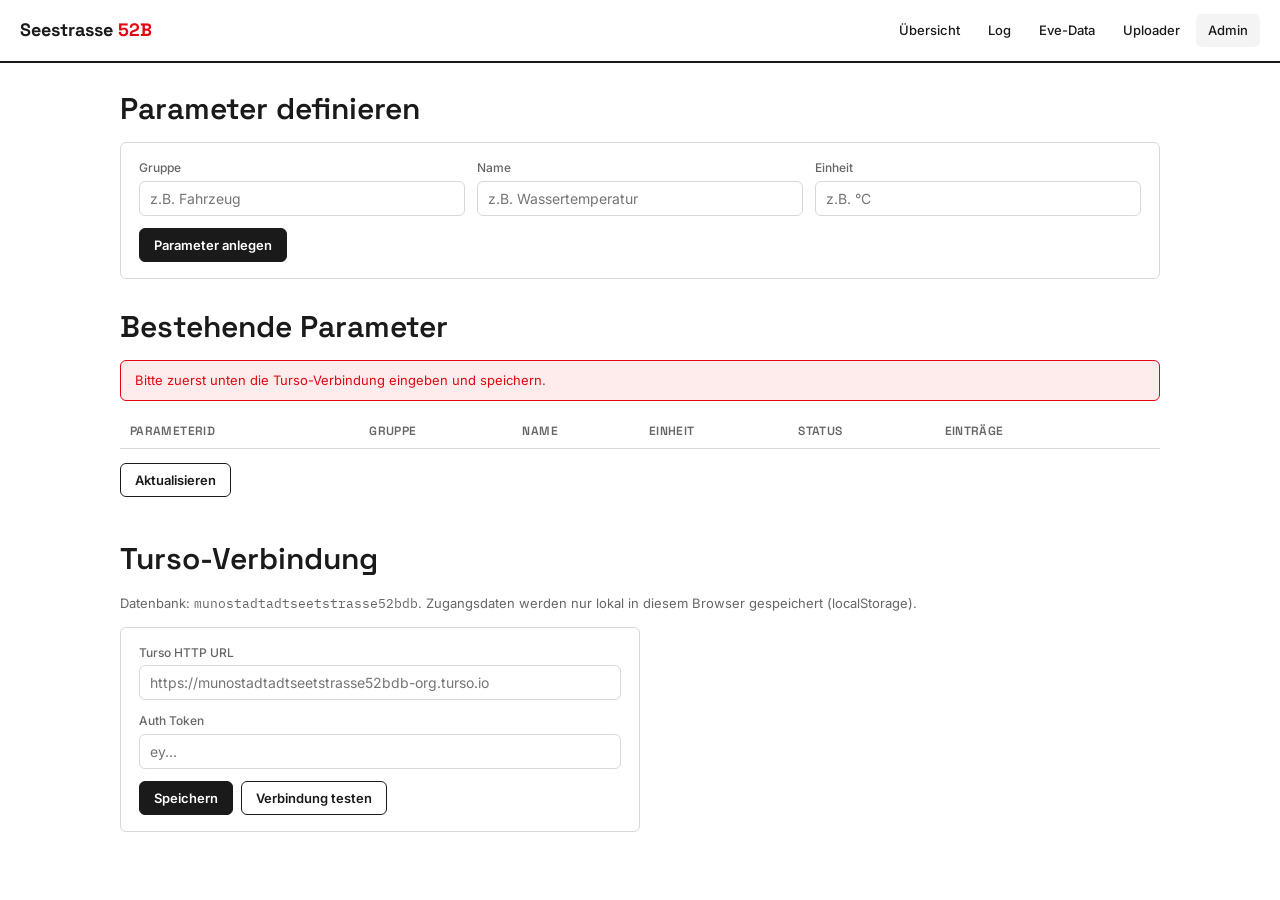
<file: index.html>
<!DOCTYPE html>
<html lang="de">
<head>
<meta charset="UTF-8">
<meta name="viewport" content="width=device-width, initial-scale=1.0">
<title>Seestrasse 52B · Übersicht</title>
<link rel="stylesheet" href="assets/style.css">
</head>
<body>
<header class="topbar">
  <div class="brand">Seestrasse <span>52B</span></div>
  <nav class="tabs">
    <a href="index.html" class="active">Übersicht</a>
    <a href="log.html">Log</a>
    <a href="eve-data.html">Eve-Data</a>
    <a href="uploader.html">Uploader</a>
    <a href="admin.html">Admin</a>
  </nav>
</header>
<main>
  <h1>Parameter-Übersicht</h1>
  <div id="msg" class="msg" style="display:none;"></div>
  <div id="grid"></div>
  <div id="empty" class="empty" style="display:none;">Noch keine aktiven Parameter definiert. <a href="admin.html">Parameter anlegen →</a></div>
  <button id="refreshBtn" class="secondary" style="margin-top:14px;">Aktualisieren</button>
</main>
<script src="assets/turso.js"></script>
<script>
const msg = document.getElementById('msg');
const grid = document.getElementById('grid');

async function load(forceRefresh){
  try{
    const client = getClient();
    if(forceRefresh){
      cacheInvalidate('param:');
      cacheInvalidate('index:');
      cacheInvalidate('eve:');
    }

    // 'Eve Räume' und 'ValueType' sind interne Eve-Dimensionsparameter (Raumname / Messgrösse),
    // keine direkt loggbaren Werte — die werden weiter unten als eigene Eve-Karten pro Raum gerendert.
    const paramsResult = await client.execute(
      "SELECT ParameterID, ParaGroup, Name, Einheit FROM seestrasse_parameter WHERE Active = 1 AND ParaGroup NOT IN ('Eve Räume','ValueType') ORDER BY ParaGroup, Name"
    );
    const params = TursoClient.rowsToObjects(paramsResult);

    const latestRows = await queryCached(client, 'index:latest', `
      SELECT l.ParameterID, l.Value, l.Datum
      FROM seestrasse_log l
      INNER JOIN (
        SELECT ParameterID, MAX(Datum) AS MaxDatum
        FROM seestrasse_log GROUP BY ParameterID
      ) m ON m.ParameterID = l.ParameterID AND m.MaxDatum = l.Datum
    `);
    const latestByParam = {};
    latestRows.forEach(r => { latestByParam[r.ParameterID] = r; });

    const groups = {};
    params.forEach(p => {
      const g = p.ParaGroup || 'Ohne Gruppe';
      if(!groups[g]) groups[g] = [];
      groups[g].push(p);
    });

    let html = Object.keys(groups).sort().map(groupName => {
      const cards = groups[groupName].map(p => {
        const latest = latestByParam[p.ParameterID];
        const valueHtml = latest
          ? `<div class="pvalue">${escapeHtml(latest.Value)} <span class="punit">${escapeHtml(p.Einheit||'')}</span></div>
             <div class="pdate">${fmtDateTime(latest.Datum)}</div>`
          : `<div class="pvalue mono" style="color:var(--grey-600);font-size:15px;">– keine Daten –</div>`;
        return `<a class="param-card" href="parameter.html?id=${p.ParameterID}">
                  <div class="pname">${escapeHtml(p.Name)}</div>
                  ${valueHtml}
                </a>`;
      }).join('');
      return `<h2 style="margin-top:22px;">${escapeHtml(groupName)}</h2><div class="grid">${cards}</div>`;
    }).join('');

    const eveHtml = await buildEveSection(client);
    html += eveHtml;

    grid.innerHTML = html;
    document.getElementById('empty').style.display = (params.length === 0 && !eveHtml) ? 'block' : 'none';
  }catch(e){
    showMsg(msg, 'Fehler beim Laden: ' + e.message, 'err');
  }
}

// Baut pro Eve-Raum eine Karte mit aktuellem Temperatur- und Luftfeuchtigkeitswert
// (statt einzelner generischer "C"/"RelLuft"-Kacheln).
// Bewusst UNCACHED: diese Liste ändert sich bei jedem Eve-Upload und soll auf der
// Übersichtsseite immer den aktuellen Stand zeigen, nicht bis zu 60 Min. alten Cache.
async function buildEveSection(client){
  const latestEveResult = await client.execute(`
    SELECT e.SensorParameterID, e.ValueTypeParameterID, e.Value, e.Datum
    FROM seestrasse_eve_data e
    INNER JOIN (
      SELECT SensorParameterID, ValueTypeParameterID, MAX(Datum) AS MaxDatum
      FROM seestrasse_eve_data GROUP BY SensorParameterID, ValueTypeParameterID
    ) m ON m.SensorParameterID = e.SensorParameterID AND m.ValueTypeParameterID = e.ValueTypeParameterID AND m.MaxDatum = e.Datum
  `);
  const latestEve = TursoClient.rowsToObjects(latestEveResult);
  if(latestEve.length === 0) return '';

  // Raum-Karten werden aus den tatsächlich in seestrasse_eve_data vorkommenden
  // SensorParameterID-Werten gebaut (nicht aus seestrasse_parameter WHERE ParaGroup=...),
  // damit die angezeigte ID immer exakt der SensorParameterID der Messdaten entspricht.
  const sensorIds = [...new Set(latestEve.map(r => Number(r.SensorParameterID)))];
  let sensorNameById = {};
  if(sensorIds.length){
    const sPlaceholders = sensorIds.map(() => '?').join(',');
    const sensorNamesResult = await client.execute(
      `SELECT ParameterID, Name FROM seestrasse_parameter WHERE ParameterID IN (${sPlaceholders})`,
      sensorIds
    );
    TursoClient.rowsToObjects(sensorNamesResult).forEach(p => { sensorNameById[Number(p.ParameterID)] = p.Name; });
  }
  const sensors = sensorIds.map(id => ({ ParameterID: id, Name: sensorNameById[id] || `Parameter ${id}` }))
    .sort((a,b) => a.Name.localeCompare(b.Name));

  // ValueType-Parameter (Temperatur/Luftfeuchtigkeit) werden datengetrieben ermittelt
  // (über die tatsächlich in seestrasse_eve_data vorkommenden IDs), statt eine feste
  // ParaGroup-Bezeichnung wie 'ValueType' anzunehmen — deren genauer Name war zuvor
  // nicht zuverlässig und liess die Werte auf Übersicht/Charts verschwinden.
  const vtIds = [...new Set(latestEve.map(r => Number(r.ValueTypeParameterID)))];
  let vtById = {};
  if(vtIds.length){
    const placeholders = vtIds.map(() => '?').join(',');
    const vtParamsResult = await client.execute(
      `SELECT ParameterID, Name, Einheit FROM seestrasse_parameter WHERE ParameterID IN (${placeholders})`,
      vtIds
    );
    TursoClient.rowsToObjects(vtParamsResult).forEach(vt => { vtById[Number(vt.ParameterID)] = vt; });
  }
  const bySensor = {};
  latestEve.forEach(r => {
    if(!bySensor[r.SensorParameterID]) bySensor[r.SensorParameterID] = {};
    bySensor[r.SensorParameterID][r.ValueTypeParameterID] = r;
  });

  const cards = sensors.map(s => {
    const readings = bySensor[s.ParameterID] || {};
    const parts = vtIds.map(vtId => {
      const r = readings[vtId];
      if(!r) return null;
      const vt = vtById[vtId] || {};
      const rounded = Math.round(Number(r.Value) * 10) / 10;
      return `${rounded.toFixed(1)} ${escapeHtml(vt.Einheit||'')}`.trim();
    }).filter(Boolean);
    if(parts.length === 0) return ''; // Raum ohne jegliche Werte: Kachel weglassen
    const anyReading = Object.values(readings)[0];
    const dateHtml = anyReading ? `<div class="pdate">${fmtDate(anyReading.Datum)}</div>` : '';
    return `<div class="param-card">
              <div class="pname">${escapeHtml(s.Name)}</div>
              <div class="pvalue" style="font-size:17px;">${parts.join(' / ')}</div>
              ${dateHtml}
            </div>`;
  }).filter(Boolean).join('');

  if(!cards) return '';
  return `<h2 style="margin-top:22px;">Eve</h2><div class="grid">${cards}</div>`;
}
document.getElementById('refreshBtn').addEventListener('click', () => load(true));
load();
</script>
</body>
</html>
</file>
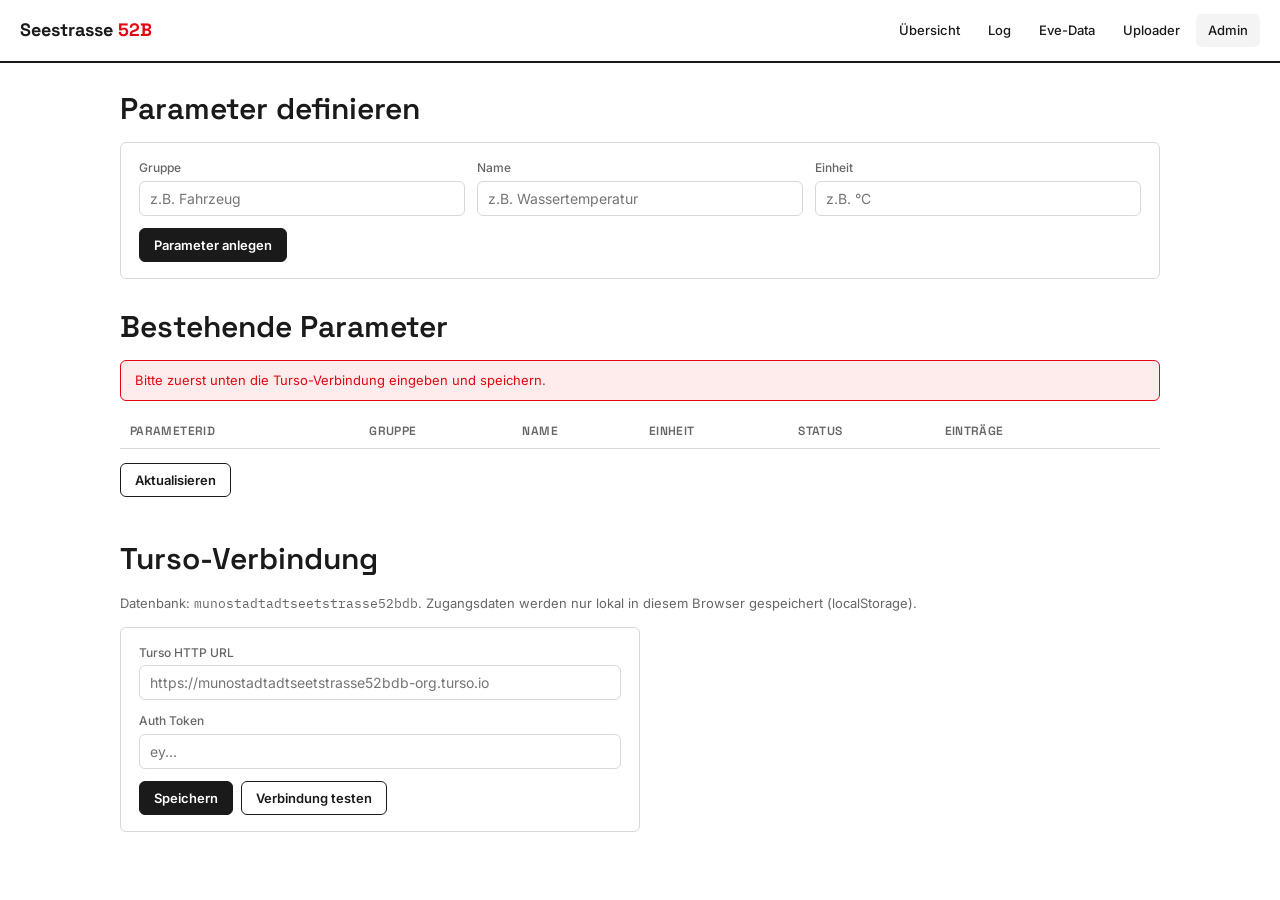
<file: admin.html>
<!DOCTYPE html>
<html lang="de">
<head>
<meta charset="UTF-8">
<meta name="viewport" content="width=device-width, initial-scale=1.0">
<title>Seestrasse 52B · Admin</title>
<link rel="stylesheet" href="assets/style.css">
</head>
<body>
<header class="topbar">
  <div class="brand">Seestrasse <span>52B</span></div>
  <nav class="tabs">
    <a href="index.html">Übersicht</a>
    <a href="log.html">Log</a>
    <a href="eve-data.html">Eve-Data</a>
    <a href="uploader.html">Uploader</a>
    <a href="admin.html" class="active">Admin</a>
  </nav>
</header>
<main>
  <h1>Parameter definieren</h1>
  <div id="addMsg" class="msg" style="display:none;"></div>
  <div class="card" style="margin-bottom:26px;">
    <div class="row">
      <div class="field">
        <label for="n_group">Gruppe</label>
        <input id="n_group" type="text" list="groupOptions" placeholder="z.B. Fahrzeug">
        <datalist id="groupOptions"></datalist>
      </div>
      <div class="field">
        <label for="n_name">Name</label>
        <input id="n_name" type="text" placeholder="z.B. Wassertemperatur">
      </div>
      <div class="field">
        <label for="n_unit">Einheit</label>
        <input id="n_unit" type="text" placeholder="z.B. °C">
      </div>
    </div>
    <button id="addBtn">Parameter anlegen</button>
  </div>

  <h1>Bestehende Parameter</h1>
  <div id="listMsg" class="msg" style="display:none;"></div>
  <table>
    <thead><tr><th>ParameterID</th><th>Gruppe</th><th>Name</th><th>Einheit</th><th>Status</th><th>Einträge</th><th></th></tr></thead>
    <tbody id="rows"></tbody>
  </table>
  <div id="empty" class="empty" style="display:none;">Noch keine Parameter angelegt.</div>
  <button id="refreshBtn" class="secondary" style="margin-top:14px;">Aktualisieren</button>

  <h1 style="margin-top:40px;">Turso-Verbindung</h1>
  <p style="color:var(--grey-600);font-size:13px;">Datenbank: <span class="mono">munostadtadtseetstrasse52bdb</span>. Zugangsdaten werden nur lokal in diesem Browser gespeichert (localStorage).</p>
  <div class="card" style="max-width:520px;">
    <div class="field">
      <label for="url">Turso HTTP URL</label>
      <input id="url" type="text" inputmode="url" autocapitalize="off" autocorrect="off" autocomplete="off" spellcheck="false" placeholder="https://munostadtadtseetstrasse52bdb-org.turso.io">
    </div>
    <div class="field">
      <label for="token">Auth Token</label>
      <input id="token" type="password" autocapitalize="off" autocorrect="off" autocomplete="off" spellcheck="false" placeholder="ey...">
    </div>
    <div id="cfgMsg" class="msg" style="display:none;"></div>
    <div style="display:flex;gap:8px;">
      <button id="saveCfgBtn">Speichern</button>
      <button id="testCfgBtn" class="secondary">Verbindung testen</button>
    </div>
  </div>
</main>

<dialog id="editDialog">
  <div class="card">
    <h2>Parameter bearbeiten</h2>
    <input type="hidden" id="e_id">
    <div class="field"><label>Gruppe</label><input id="e_group" type="text" list="groupOptions"></div>
    <div class="field"><label>Name</label><input id="e_name" type="text"></div>
    <div class="field"><label>Einheit</label><input id="e_unit" type="text"></div>
    <div class="field">
      <label style="display:flex;align-items:center;gap:8px;">
        <input type="checkbox" id="e_active" style="width:auto;"> Aktiv
      </label>
    </div>
    <div id="editMsg" class="msg" style="display:none;"></div>
    <div class="actions">
      <button class="secondary" id="cancelEdit">Abbrechen</button>
      <button id="saveEdit">Speichern</button>
    </div>
  </div>
</dialog>

<script src="assets/turso.js"></script>
<script>
const addMsg = document.getElementById('addMsg');
const listMsg = document.getElementById('listMsg');
let params = [];
let counts = {};

/* ---- Turso-Konfiguration (übernommen aus config.html) ---- */
const cfgMsg = document.getElementById('cfgMsg');
const existingCfg = getCfg();
if(existingCfg){
  document.getElementById('url').value = existingCfg.url || '';
  document.getElementById('token').value = existingCfg.token || '';
}

document.getElementById('saveCfgBtn').addEventListener('click', () => {
  const url = document.getElementById('url').value.trim();
  const token = document.getElementById('token').value.trim();
  if(!url || !token){ showMsg(cfgMsg, 'Bitte URL und Token angeben.', 'err'); return; }
  setCfg(url, token);
  showMsg(cfgMsg, 'Gespeichert.', 'ok');
  load().catch(e => showMsg(listMsg, 'Fehler beim Laden: ' + e.message, 'err'));
});

document.getElementById('testCfgBtn').addEventListener('click', async () => {
  const url = document.getElementById('url').value.trim();
  const token = document.getElementById('token').value.trim();
  if(!url || !token){ showMsg(cfgMsg, 'Bitte URL und Token angeben.', 'err'); return; }
  try{
    const client = new TursoClient(url, token);
    await client.execute('SELECT 1');
    showMsg(cfgMsg, 'Verbindung erfolgreich.', 'ok');
  }catch(e){
    showMsg(cfgMsg, 'Fehler: ' + e.message, 'err');
  }
});

async function load(forceRefresh){
  const client = getClient();
  if(forceRefresh) cacheInvalidate('param:');
  params = await queryCached(client, 'param:all',
    "SELECT ParameterID, ParaGroup, Name, Einheit, Active FROM seestrasse_parameter ORDER BY ParaGroup, Name"
  );
  const cRows = await queryCached(client, 'log:counts_by_param',
    'SELECT ParameterID, COUNT(*) AS cnt FROM seestrasse_log GROUP BY ParameterID'
  );
  counts = {};
  cRows.forEach(r => { counts[r.ParameterID] = r.cnt; });
  updateGroupOptions();
  render();
}

function updateGroupOptions(){
  const groups = [...new Set(params.map(p => p.ParaGroup).filter(Boolean))].sort();
  document.getElementById('groupOptions').innerHTML = groups.map(g => `<option value="${escapeHtml(g)}"></option>`).join('');
}

function invalidateAfterParamChange(){
  cacheInvalidate('param:');
  cacheInvalidate('index:');
  cacheInvalidate('log:');
}

function render(){
  document.getElementById('empty').style.display = params.length ? 'none' : 'block';
  document.getElementById('rows').innerHTML = params.map(p => `
    <tr>
      <td class="num">${p.ParameterID}</td>
      <td>${escapeHtml(p.ParaGroup)}</td>
      <td>${escapeHtml(p.Name)}</td>
      <td>${escapeHtml(p.Einheit)}</td>
      <td><span class="badge ${Number(p.Active)===1 ? 'on':'off'}">${Number(p.Active)===1 ? 'Aktiv':'Inaktiv'}</span></td>
      <td class="num">${counts[p.ParameterID] || 0}</td>
      <td style="white-space:nowrap;">
        <button class="small secondary" onclick="openEdit(${p.ParameterID})">Bearbeiten</button>
        <button class="small danger" onclick="delParam(${p.ParameterID})">Löschen</button>
      </td>
    </tr>
  `).join('');
}

document.getElementById('addBtn').addEventListener('click', async () => {
  const group = document.getElementById('n_group').value.trim();
  const name = document.getElementById('n_name').value.trim();
  const unit = document.getElementById('n_unit').value.trim();
  if(!group){ showMsg(addMsg, 'Gruppe ist erforderlich.', 'err'); return; }
  if(!name){ showMsg(addMsg, 'Name ist erforderlich.', 'err'); return; }
  try{
    const client = getClient();
    await client.execute("INSERT INTO seestrasse_parameter (ParaGroup, Name, Einheit, Active) VALUES (?, ?, ?, 1)", [group, name, unit || null]);
    showMsg(addMsg, 'Parameter angelegt.', 'ok');
    document.getElementById('n_group').value = '';
    document.getElementById('n_name').value = '';
    document.getElementById('n_unit').value = '';
    invalidateAfterParamChange();
    await load();
  }catch(e){
    showMsg(addMsg, 'Fehler: ' + e.message, 'err');
  }
});

const dialog = document.getElementById('editDialog');
window.openEdit = function(id){
  const p = params.find(x => String(x.ParameterID) === String(id));
  if(!p) return;
  document.getElementById('e_id').value = p.ParameterID;
  document.getElementById('e_group').value = p.ParaGroup || '';
  document.getElementById('e_name').value = p.Name;
  document.getElementById('e_unit').value = p.Einheit || '';
  document.getElementById('e_active').checked = Number(p.Active) === 1;
  document.getElementById('editMsg').style.display = 'none';
  dialog.showModal();
};
document.getElementById('cancelEdit').addEventListener('click', () => dialog.close());

document.getElementById('saveEdit').addEventListener('click', async () => {
  const editMsg = document.getElementById('editMsg');
  const id = document.getElementById('e_id').value;
  const group = document.getElementById('e_group').value.trim();
  const name = document.getElementById('e_name').value.trim();
  const unit = document.getElementById('e_unit').value.trim();
  const active = document.getElementById('e_active').checked ? 1 : 0;
  if(!group){ showMsg(editMsg, 'Gruppe ist erforderlich.', 'err'); return; }
  if(!name){ showMsg(editMsg, 'Name ist erforderlich.', 'err'); return; }
  try{
    const client = getClient();
    await client.execute('UPDATE seestrasse_parameter SET ParaGroup=?, Name=?, Einheit=?, Active=? WHERE ParameterID=?', [group, name, unit || null, active, Number(id)]);
    dialog.close();
    invalidateAfterParamChange();
    await load();
  }catch(e){
    showMsg(editMsg, 'Fehler: ' + e.message, 'err');
  }
});

window.delParam = async function(id){
  const cnt = counts[id] || 0;
  if(cnt > 0){
    alert(`Dieser Parameter hat ${cnt} Log-Einträge und kann nicht gelöscht werden. Bitte stattdessen deaktivieren.`);
    return;
  }
  if(!confirm('Diesen Parameter wirklich löschen?')) return;
  try{
    const client = getClient();
    await client.execute('DELETE FROM seestrasse_parameter WHERE ParameterID=?', [Number(id)]);
    invalidateAfterParamChange();
    await load();
  }catch(e){
    showMsg(listMsg, 'Fehler beim Löschen: ' + e.message, 'err');
  }
};

document.getElementById('refreshBtn').addEventListener('click', () => load(true));

// Wichtig: bei fehlender Config NICHT automatisch laden — sonst löst getClient()/requireCfg()
// einen Redirect auf admin.html aus, was hier zum sofortigen Reload führt und die gerade
// eingegebenen URL/Token-Werte wieder löscht, bevor "Speichern" geklickt werden kann.
if(getCfg()){
  load().catch(e => showMsg(listMsg, 'Fehler beim Laden: ' + e.message, 'err'));
}else{
  showMsg(listMsg, 'Bitte zuerst unten die Turso-Verbindung eingeben und speichern.', 'err');
}
</script>
</body>
</html>
</file>
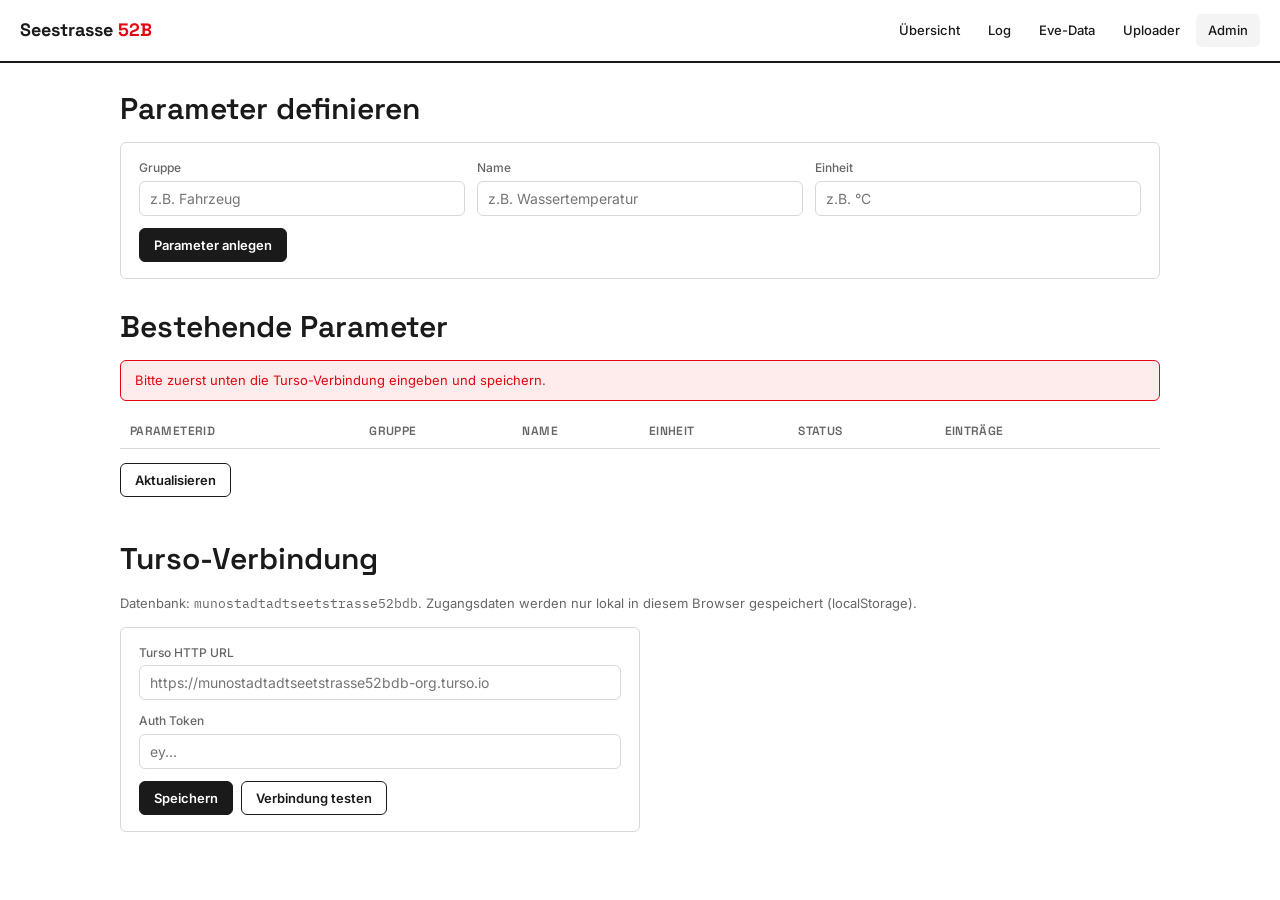
<file: log.html>
<!DOCTYPE html>
<html lang="de">
<head>
<meta charset="UTF-8">
<meta name="viewport" content="width=device-width, initial-scale=1.0">
<title>Seestrasse 52B · Log</title>
<link rel="stylesheet" href="assets/style.css">
</head>
<body>
<header class="topbar">
  <div class="brand">Seestrasse <span>52B</span></div>
  <nav class="tabs">
    <a href="index.html">Übersicht</a>
    <a href="log.html" class="active">Log</a>
    <a href="admin.html">Admin</a>
    <a href="eve-data.html">Eve-Data</a>
    <a href="uploader.html">Uploader</a>
  </nav>
</header>
<main>
  <h1>Neuer Eintrag</h1>
  <div id="addMsg" class="msg" style="display:none;"></div>
  <div class="card" style="margin-bottom:26px;">
    <div class="row">
      <div class="field">
        <label for="f_datum">Datum / Zeit</label>
        <input id="f_datum" type="datetime-local">
      </div>
      <div class="field">
        <label for="f_param">Parameter</label>
        <select id="f_param"></select>
      </div>
      <div class="field">
        <label for="f_value">Wert</label>
        <input id="f_value" type="number" step="any">
      </div>
    </div>
    <div class="row">
      <div class="field">
        <label for="f_comment">Kommentar</label>
        <input id="f_comment" type="text">
      </div>
      <div class="field">
        <label for="f_source">Quelle</label>
        <input id="f_source" type="text">
      </div>
    </div>
    <button id="addBtn">Eintrag speichern</button>
  </div>

  <h1>Log</h1>
  <div class="search-bar">
    <input id="q" type="text" placeholder="Suche (Parameter, Kommentar, Quelle) …" style="flex:1;min-width:200px;">
    <select id="filterParam"><option value="">Alle Parameter</option></select>
    <button id="refreshBtn" class="secondary">Aktualisieren</button>
  </div>
  <div id="listMsg" class="msg" style="display:none;"></div>
  <table>
    <thead>
      <tr><th>Datum</th><th>Parameter</th><th>Wert</th><th>Kommentar</th><th>Quelle</th><th>Erstellt</th><th></th></tr>
    </thead>
    <tbody id="rows"></tbody>
  </table>
  <div id="empty" class="empty" style="display:none;">Keine Einträge gefunden.</div>
</main>

<dialog id="editDialog">
  <div class="card">
    <h2>Eintrag bearbeiten</h2>
    <input type="hidden" id="e_id">
    <div class="field"><label>Datum / Zeit</label><input id="e_datum" type="datetime-local"></div>
    <div class="field"><label>Parameter</label><select id="e_param"></select></div>
    <div class="field"><label>Wert</label><input id="e_value" type="number" step="any"></div>
    <div class="field"><label>Kommentar</label><input id="e_comment" type="text"></div>
    <div class="field"><label>Quelle</label><input id="e_source" type="text"></div>
    <div id="editMsg" class="msg" style="display:none;"></div>
    <div class="actions">
      <button class="secondary" id="cancelEdit">Abbrechen</button>
      <button id="saveEdit">Speichern</button>
    </div>
  </div>
</dialog>

<script src="assets/turso.js"></script>
<script>
const addMsg = document.getElementById('addMsg');
const listMsg = document.getElementById('listMsg');
let allParams = [];
let allRows = [];

async function loadParams(){
  const client = getClient();
  allParams = await queryCached(client, 'param:generic:all',
    "SELECT ParameterID, Name, Einheit, Active FROM seestrasse_parameter WHERE ParaType = 'Generic' ORDER BY Name"
  );
  const activeOptions = allParams.filter(p => Number(p.Active) === 1)
    .map(p => `<option value="${p.ParameterID}">${escapeHtml(p.Name)}${p.Einheit ? ' ('+escapeHtml(p.Einheit)+')' : ''}</option>`).join('');
  document.getElementById('f_param').innerHTML = activeOptions;
  document.getElementById('e_param').innerHTML = allParams
    .map(p => `<option value="${p.ParameterID}">${escapeHtml(p.Name)}${p.Einheit ? ' ('+escapeHtml(p.Einheit)+')' : ''}</option>`).join('');
  document.getElementById('filterParam').innerHTML = '<option value="">Alle Parameter</option>' +
    allParams.map(p => `<option value="${p.ParameterID}">${escapeHtml(p.Name)}</option>`).join('');
}

function paramName(id){
  const p = allParams.find(x => String(x.ParameterID) === String(id));
  return p ? p.Name : '#' + id;
}
function paramUnit(id){
  const p = allParams.find(x => String(x.ParameterID) === String(id));
  return p ? (p.Einheit || '') : '';
}

async function loadRows(forceRefresh){
  const client = getClient();
  if(forceRefresh) cacheInvalidate('log:');
  allRows = await queryCached(client, 'log:recent500',
    'SELECT LogID, Datum, ParameterID, Value, Comment, Source, CreatedAt FROM seestrasse_log ORDER BY Datum DESC LIMIT 500'
  );
  render();
}

function render(){
  const q = document.getElementById('q').value.trim().toLowerCase();
  const fp = document.getElementById('filterParam').value;
  const filtered = allRows.filter(r => {
    if(fp && String(r.ParameterID) !== String(fp)) return false;
    if(!q) return true;
    const hay = [paramName(r.ParameterID), r.Comment, r.Source].join(' ').toLowerCase();
    return hay.includes(q);
  });
  document.getElementById('empty').style.display = filtered.length ? 'none' : 'block';
  document.getElementById('rows').innerHTML = filtered.map(r => `
    <tr>
      <td>${fmtDateTime(r.Datum)}</td>
      <td>${escapeHtml(paramName(r.ParameterID))}</td>
      <td class="num">${r.Value === null ? '' : escapeHtml(r.Value)} <span style="color:var(--grey-600);">${escapeHtml(paramUnit(r.ParameterID))}</span></td>
      <td>${escapeHtml(r.Comment)}</td>
      <td>${escapeHtml(r.Source)}</td>
      <td class="mono" style="font-size:11px;color:var(--grey-600);">${fmtDateTime(r.CreatedAt)}</td>
      <td style="white-space:nowrap;">
        <button class="small secondary" onclick="openEdit(${r.LogID})">Bearbeiten</button>
        <button class="small danger" onclick="deleteRow(${r.LogID})">Löschen</button>
      </td>
    </tr>
  `).join('');
}

document.getElementById('q').addEventListener('input', render);
document.getElementById('filterParam').addEventListener('change', render);
document.getElementById('refreshBtn').addEventListener('click', () => loadRows(true));

document.getElementById('addBtn').addEventListener('click', async () => {
  const btn = document.getElementById('addBtn');
  const datum = localInputToISO(document.getElementById('f_datum').value);
  const paramId = document.getElementById('f_param').value;
  const value = document.getElementById('f_value').value;
  const comment = document.getElementById('f_comment').value;
  const source = document.getElementById('f_source').value;
  if(!datum || !paramId){ showMsg(addMsg, 'Datum und Parameter sind erforderlich.', 'err'); return; }
  btn.disabled = true;
  try{
    const client = getClient();
    const dup = TursoClient.rowsToObjects(await client.execute(
      'SELECT LogID FROM seestrasse_log WHERE Datum = ? AND ParameterID = ?', [datum, Number(paramId)]
    ));
    if(dup.length){
      showMsg(addMsg, 'Für dieses Datum/Parameter existiert bereits ein Eintrag – kein Duplikat angelegt.', 'err');
      return;
    }
    await client.execute(
      'INSERT OR IGNORE INTO seestrasse_log (Datum, ParameterID, Value, Comment, Source, CreatedAt) VALUES (?, ?, ?, ?, ?, ?)',
      [datum, Number(paramId), value === '' ? null : Number(value), comment || null, source || null, nowISO()]
    );
    showMsg(addMsg, 'Eintrag gespeichert.', 'ok');
    document.getElementById('f_value').value = '';
    document.getElementById('f_comment').value = '';
    document.getElementById('f_source').value = '';
    cacheInvalidate('log:');
    cacheInvalidate('index:');
    await loadRows();
  }catch(e){
    showMsg(addMsg, 'Fehler: ' + e.message, 'err');
  }finally{
    btn.disabled = false;
  }
});

const dialog = document.getElementById('editDialog');
window.openEdit = function(id){
  const r = allRows.find(x => String(x.LogID) === String(id));
  if(!r) return;
  document.getElementById('e_id').value = r.LogID;
  document.getElementById('e_datum').value = isoToLocalInput(r.Datum);
  document.getElementById('e_param').value = r.ParameterID;
  document.getElementById('e_value').value = r.Value === null ? '' : r.Value;
  document.getElementById('e_comment').value = r.Comment || '';
  document.getElementById('e_source').value = r.Source || '';
  document.getElementById('editMsg').style.display = 'none';
  dialog.showModal();
};
document.getElementById('cancelEdit').addEventListener('click', () => dialog.close());

document.getElementById('saveEdit').addEventListener('click', async () => {
  const editMsg = document.getElementById('editMsg');
  const saveBtn = document.getElementById('saveEdit');
  const id = document.getElementById('e_id').value;
  const datum = localInputToISO(document.getElementById('e_datum').value);
  const paramId = document.getElementById('e_param').value;
  const value = document.getElementById('e_value').value;
  const comment = document.getElementById('e_comment').value;
  const source = document.getElementById('e_source').value;
  saveBtn.disabled = true;
  try{
    const client = getClient();
    const dup = TursoClient.rowsToObjects(await client.execute(
      'SELECT LogID FROM seestrasse_log WHERE Datum = ? AND ParameterID = ? AND LogID != ?',
      [datum, Number(paramId), Number(id)]
    ));
    if(dup.length){
      showMsg(editMsg, 'Für dieses Datum/Parameter existiert bereits ein anderer Eintrag – kein Duplikat gespeichert.', 'err');
      return;
    }
    await client.execute(
      'UPDATE OR IGNORE seestrasse_log SET Datum=?, ParameterID=?, Value=?, Comment=?, Source=? WHERE LogID=?',
      [datum, Number(paramId), value === '' ? null : Number(value), comment || null, source || null, Number(id)]
    );
    dialog.close();
    cacheInvalidate('log:');
    cacheInvalidate('index:');
    await loadRows();
  }catch(e){
    showMsg(editMsg, 'Fehler: ' + e.message, 'err');
  }finally{
    saveBtn.disabled = false;
  }
});

window.deleteRow = async function(id){
  if(!confirm('Diesen Eintrag wirklich löschen?')) return;
  try{
    const client = getClient();
    await client.execute('DELETE FROM seestrasse_log WHERE LogID=?', [Number(id)]);
    cacheInvalidate('log:');
    cacheInvalidate('index:');
    await loadRows();
  }catch(e){
    showMsg(listMsg, 'Fehler beim Löschen: ' + e.message, 'err');
  }
};

(async () => {
  try{
    await loadParams();
    await loadRows();
  }catch(e){
    showMsg(listMsg, 'Fehler beim Laden: ' + e.message, 'err');
  }
})();
</script>
</body>
</html>
</file>
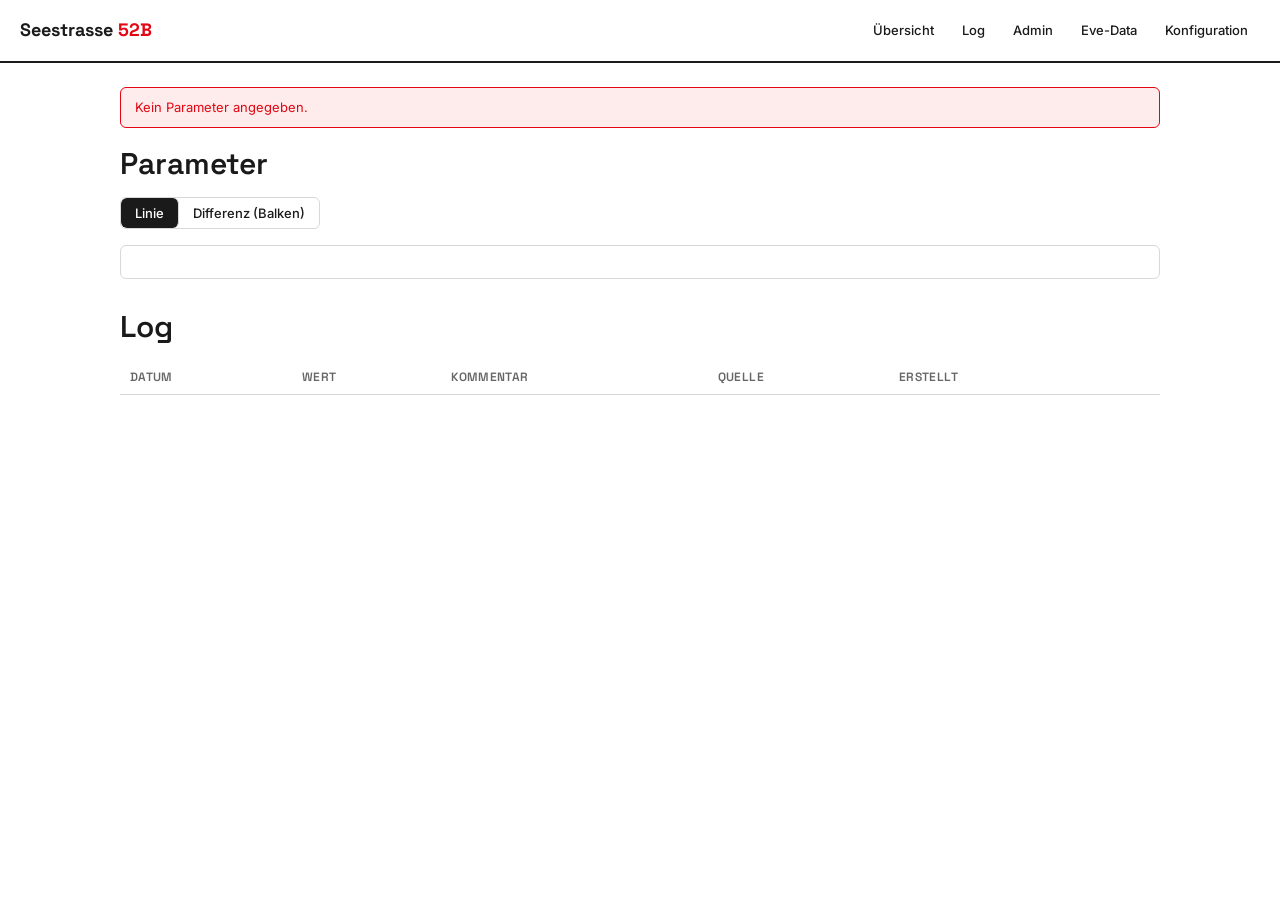
<file: parameter.html>
<!DOCTYPE html>
<html lang="de">
<head>
<meta charset="UTF-8">
<meta name="viewport" content="width=device-width, initial-scale=1.0">
<title>Seestrasse 52B · Parameter</title>
<link rel="stylesheet" href="assets/style.css">
</head>
<body>
<header class="topbar">
  <div class="brand">Seestrasse <span>52B</span></div>
  <nav class="tabs">
    <a href="index.html">Übersicht</a>
    <a href="log.html">Log</a>
    <a href="admin.html">Admin</a>
    <a href="eve-data.html">Eve-Data</a>
    <a href="config.html">Konfiguration</a>
  </nav>
</header>
<main>
  <div id="msg" class="msg" style="display:none;"></div>
  <h1 id="title">Parameter</h1>
  <div class="seg-group" id="chartModeGroup">
    <button class="seg-btn active" data-mode="line">Linie</button>
    <button class="seg-btn" data-mode="bar">Differenz (Balken)</button>
  </div>
  <div style="position:relative;">
    <div id="chartWrap" class="card"></div>
  </div>

  <h1 style="margin-top:26px;">Log</h1>
  <table>
    <thead><tr><th>Datum</th><th>Wert</th><th>Kommentar</th><th>Quelle</th><th>Erstellt</th><th></th></tr></thead>
    <tbody id="rows"></tbody>
  </table>
  <div id="empty" class="empty" style="display:none;">Keine Einträge für diesen Parameter.</div>
</main>

<dialog id="editDialog">
  <div class="card">
    <h2>Eintrag bearbeiten</h2>
    <input type="hidden" id="e_id">
    <div class="field"><label>Datum / Zeit</label><input id="e_datum" type="datetime-local"></div>
    <div class="field"><label>Wert</label><input id="e_value" type="number" step="any"></div>
    <div class="field"><label>Kommentar</label><input id="e_comment" type="text"></div>
    <div class="field"><label>Quelle</label><input id="e_source" type="text"></div>
    <div id="editMsg" class="msg" style="display:none;"></div>
    <div class="actions">
      <button class="secondary" id="cancelEdit">Abbrechen</button>
      <button id="saveEdit">Speichern</button>
    </div>
  </div>
</dialog>

<script src="assets/turso.js"></script>
<script>
const msg = document.getElementById('msg');
const params = new URLSearchParams(location.search);
const paramId = params.get('id');
let param = null;
let rows = [];

function drawChart(data){
  const wrap = document.getElementById('chartWrap');
  if(data.length === 0){
    wrap.innerHTML = '<div class="empty">Keine Daten zum Zeichnen vorhanden.</div>';
    return;
  }
  const w = wrap.clientWidth || 800, h = 280;
  const padL = 50, padR = 16, padT = 16, padB = 30;
  const xs = data.map(d => new Date(d.Datum).getTime());
  const ys = data.map(d => Number(d.Value));
  const xMin = Math.min(...xs), xMax = Math.max(...xs);
  const yMin = Math.min(...ys), yMax = Math.max(...ys);
  const yPad = (yMax - yMin) * 0.1 || 1;
  const yLo = yMin - yPad, yHi = yMax + yPad;

  const xScale = x => padL + (xMax === xMin ? 0 : (x - xMin) / (xMax - xMin)) * (w - padL - padR);
  const yScale = y => h - padB - (yHi === yLo ? 0 : (y - yLo) / (yHi - yLo)) * (h - padT - padB);

  const pts = data.map(d => ({ x: xScale(new Date(d.Datum).getTime()), y: yScale(Number(d.Value)), raw: d }));
  const path = pts.map((p,i) => (i===0?'M':'L') + p.x.toFixed(1) + ',' + p.y.toFixed(1)).join(' ');

  const gridLines = 4;
  let gridSvg = '';
  for(let i=0;i<=gridLines;i++){
    const y = padT + i*(h-padT-padB)/gridLines;
    const val = yHi - i*(yHi-yLo)/gridLines;
    gridSvg += `<line x1="${padL}" y1="${y}" x2="${w-padR}" y2="${y}" stroke="var(--grey-300)" stroke-width="1"/>`;
    gridSvg += `<text x="${padL-8}" y="${y+4}" text-anchor="end" font-size="10" font-family="IBM Plex Mono" fill="#666">${val.toFixed(1)}</text>`;
  }

  wrap.innerHTML = `
    <svg class="chart" viewBox="0 0 ${w} ${h}" id="svgChart">
      ${gridSvg}
      <path d="${path}" fill="none" stroke="var(--red)" stroke-width="2"/>
      <rect id="hitRect" x="${padL}" y="${padT}" width="${w-padL-padR}" height="${h-padT-padB}" fill="transparent"/>
      <circle id="hoverDot" r="4" fill="var(--red)" style="display:none;"/>
    </svg>
  `;
  const svg = document.getElementById('svgChart');
  const hitRect = document.getElementById('hitRect');
  const hoverDot = document.getElementById('hoverDot');
  let tooltip = wrap.querySelector('.chart-tooltip');
  if(!tooltip){
    tooltip = document.createElement('div');
    tooltip.className = 'chart-tooltip';
    tooltip.style.display = 'none';
    wrap.style.position = 'relative';
    wrap.appendChild(tooltip);
  }

  function nearest(mx){
    let best = pts[0], bestDist = Infinity;
    for(const p of pts){
      const d = Math.abs(p.x - mx);
      if(d < bestDist){ bestDist = d; best = p; }
    }
    return best;
  }

  hitRect.addEventListener('mousemove', (ev) => {
    const rect = svg.getBoundingClientRect();
    const mx = (ev.clientX - rect.left) * (w / rect.width);
    const p = nearest(mx);
    hoverDot.style.display = 'block';
    hoverDot.setAttribute('cx', p.x); hoverDot.setAttribute('cy', p.y);
    tooltip.style.display = 'block';
    tooltip.style.left = ((p.x/w)*rect.width) + 'px';
    tooltip.style.top = ((p.y/h)*rect.height) + 'px';
    tooltip.textContent = `${fmtDateTime(p.raw.Datum)} · ${p.raw.Value}${param.Einheit ? ' '+param.Einheit : ''}`;
  });
  hitRect.addEventListener('mouseleave', () => {
    hoverDot.style.display = 'none';
    tooltip.style.display = 'none';
  });
  // Touch support
  hitRect.addEventListener('touchmove', (ev) => {
    const t = ev.touches[0];
    const rect = svg.getBoundingClientRect();
    const mx = (t.clientX - rect.left) * (w / rect.width);
    const p = nearest(mx);
    hoverDot.style.display = 'block';
    hoverDot.setAttribute('cx', p.x); hoverDot.setAttribute('cy', p.y);
    tooltip.style.display = 'block';
    tooltip.style.left = ((p.x/w)*rect.width) + 'px';
    tooltip.style.top = ((p.y/h)*rect.height) + 'px';
    tooltip.textContent = `${fmtDateTime(p.raw.Datum)} · ${p.raw.Value}${param.Einheit ? ' '+param.Einheit : ''}`;
    ev.preventDefault();
  }, { passive:false });
}

function renderRows(){
  document.getElementById('empty').style.display = rows.length ? 'none' : 'block';
  document.getElementById('rows').innerHTML = rows.map(r => `
    <tr>
      <td>${fmtDateTime(r.Datum)}</td>
      <td class="num">${r.Value === null ? '' : escapeHtml(r.Value)} <span style="color:var(--grey-600);">${escapeHtml(param.Einheit||'')}</span></td>
      <td>${escapeHtml(r.Comment)}</td>
      <td>${escapeHtml(r.Source)}</td>
      <td class="mono" style="font-size:11px;color:var(--grey-600);">${fmtDateTime(r.CreatedAt)}</td>
      <td style="white-space:nowrap;">
        <button class="small secondary" onclick="openEdit(${r.LogID})">Bearbeiten</button>
        <button class="small danger" onclick="deleteRow(${r.LogID})">Löschen</button>
      </td>
    </tr>
  `).join('');
}

// Berechnet die Differenz zwischen aufeinanderfolgenden Werten (für kumulierte
// Messwerte wie Zählerstände) – erster Punkt hat keine Vorperiode und entfällt.
function toDiffSeries(dataAsc){
  const diffs = [];
  for(let i = 1; i < dataAsc.length; i++){
    diffs.push({ Datum: dataAsc[i].Datum, Value: Math.round((dataAsc[i].Value - dataAsc[i-1].Value) * 100) / 100 });
  }
  return diffs;
}

function drawBarChart(data){
  const wrap = document.getElementById('chartWrap');
  if(data.length === 0){
    wrap.innerHTML = '<div class="empty">Zu wenig Datenpunkte für eine Differenzdarstellung (mind. 2 Werte nötig).</div>';
    return;
  }
  const w = wrap.clientWidth || 800, h = 280;
  const padL = 50, padR = 16, padT = 16, padB = 30;
  const yMin = Math.min(0, ...data.map(d => d.Value));
  const yMax = Math.max(0, ...data.map(d => d.Value));
  const yPad = (yMax - yMin) * 0.1 || 1;
  const yLo = yMin - yPad, yHi = yMax + yPad;

  const yScale = y => h - padB - (yHi === yLo ? 0 : (y - yLo) / (yHi - yLo)) * (h - padT - padB);
  const zeroY = yScale(0);
  const innerW = w - padL - padR;
  const n = data.length;
  const gap = innerW / n * 0.25;
  const barW = innerW / n - gap;

  const gridLines = 4;
  let gridSvg = '';
  for(let i=0;i<=gridLines;i++){
    const y = padT + i*(h-padT-padB)/gridLines;
    const val = yHi - i*(yHi-yLo)/gridLines;
    gridSvg += `<line x1="${padL}" y1="${y}" x2="${w-padR}" y2="${y}" stroke="var(--grey-300)" stroke-width="1"/>`;
    gridSvg += `<text x="${padL-8}" y="${y+4}" text-anchor="end" font-size="10" font-family="IBM Plex Mono" fill="#666">${val.toFixed(1)}</text>`;
  }

  let barsSvg = '';
  const bars = [];
  data.forEach((d, i) => {
    const x = padL + i * (innerW / n) + gap / 2;
    const y = yScale(Math.max(0, d.Value));
    const barH = Math.abs(yScale(d.Value) - zeroY);
    bars.push({ x, y: Math.min(y, zeroY), w: barW, h: Math.max(barH, 1), raw: d });
    barsSvg += `<rect x="${x.toFixed(1)}" y="${Math.min(y, zeroY).toFixed(1)}" width="${barW.toFixed(1)}" height="${Math.max(barH,1).toFixed(1)}" fill="var(--red)" rx="2"/>`;
  });

  const labelStep = Math.max(1, Math.ceil(n / 10));
  let xLabelsSvg = '';
  data.forEach((d, i) => {
    if(i % labelStep !== 0) return;
    const x = padL + i * (innerW / n) + (innerW / n) / 2;
    const dt = new Date(d.Datum);
    const label = `${String(dt.getMonth()+1).padStart(2,'0')}/${String(dt.getFullYear()).slice(-2)}`;
    xLabelsSvg += `<text x="${x}" y="${h-padB+16}" text-anchor="middle" font-size="10" font-family="IBM Plex Mono" fill="#666">${label}</text>`;
  });

  wrap.innerHTML = `
    <svg class="chart" viewBox="0 0 ${w} ${h}" id="svgChart">
      ${gridSvg}
      <line x1="${padL}" y1="${zeroY}" x2="${w-padR}" y2="${zeroY}" stroke="var(--ink)" stroke-width="1"/>
      ${barsSvg}
      ${xLabelsSvg}
    </svg>
  `;
  const svg = document.getElementById('svgChart');
  const tooltip = document.createElement('div');
  tooltip.className = 'chart-tooltip';
  tooltip.style.display = 'none';
  wrap.style.position = 'relative';
  wrap.appendChild(tooltip);

  function nearestBar(mx){
    let best = bars[0], bestDist = Infinity;
    for(const b of bars){
      const cx = b.x + b.w/2;
      const d = Math.abs(cx - mx);
      if(d < bestDist){ bestDist = d; best = b; }
    }
    return best;
  }
  function handleMove(clientX, clientY, rect){
    const mx = (clientX - rect.left) * (w / rect.width);
    const b = nearestBar(mx);
    tooltip.style.display = 'block';
    tooltip.style.left = ((b.x + b.w/2)/w * rect.width) + 'px';
    tooltip.style.top = (b.y/h * rect.height) + 'px';
    tooltip.textContent = `${fmtDate(b.raw.Datum)} · ${b.raw.Value > 0 ? '+' : ''}${b.raw.Value}${param.Einheit ? ' '+param.Einheit : ''}`;
  }
  svg.addEventListener('mousemove', (ev) => handleMove(ev.clientX, ev.clientY, svg.getBoundingClientRect()));
  svg.addEventListener('mouseleave', () => { tooltip.style.display = 'none'; });
  svg.addEventListener('touchmove', (ev) => {
    const t = ev.touches[0];
    handleMove(t.clientX, t.clientY, svg.getBoundingClientRect());
    ev.preventDefault();
  }, { passive:false });
}

let chartMode = 'line';

function renderChart(){
  const dataAsc = rows.filter(r => r.Value !== null).slice().reverse(); // rows ist neueste-zuerst
  if(chartMode === 'bar'){
    drawBarChart(toDiffSeries(dataAsc));
  }else{
    drawChart(dataAsc);
  }
}

document.getElementById('chartModeGroup').addEventListener('click', (ev) => {
  const btn = ev.target.closest('.seg-btn');
  if(!btn) return;
  document.querySelectorAll('#chartModeGroup .seg-btn').forEach(b => b.classList.remove('active'));
  btn.classList.add('active');
  chartMode = btn.dataset.mode;
  renderChart();
});

async function load(forceRefresh){
  if(!paramId){ showMsg(msg, 'Kein Parameter angegeben.', 'err'); return; }
  const client = getClient();
  if(forceRefresh) cacheInvalidate('log:by_param:' + paramId);

  const pObjs = await queryCached(client, 'param:by_id:' + paramId,
    'SELECT ParameterID, Name, Einheit FROM seestrasse_parameter WHERE ParameterID = ?', [Number(paramId)]
  );
  if(pObjs.length === 0){ showMsg(msg, 'Parameter nicht gefunden.', 'err'); return; }
  param = pObjs[0];
  document.title = 'Seestrasse 52B · ' + param.Name;
  document.getElementById('title').textContent = param.Name + (param.Einheit ? ' (' + param.Einheit + ')' : '');

  rows = await queryCached(client, 'log:by_param:' + paramId,
    'SELECT LogID, Datum, Value, Comment, Source, CreatedAt FROM seestrasse_log WHERE ParameterID = ? ORDER BY Datum ASC', [Number(paramId)]
  );
  rows = rows.slice().reverse(); // neueste zuerst in Tabelle
  renderRows();
  renderChart();
}

const dialog = document.getElementById('editDialog');
window.openEdit = function(id){
  const r = rows.find(x => String(x.LogID) === String(id));
  if(!r) return;
  document.getElementById('e_id').value = r.LogID;
  document.getElementById('e_datum').value = isoToLocalInput(r.Datum);
  document.getElementById('e_value').value = r.Value === null ? '' : r.Value;
  document.getElementById('e_comment').value = r.Comment || '';
  document.getElementById('e_source').value = r.Source || '';
  document.getElementById('editMsg').style.display = 'none';
  dialog.showModal();
};
document.getElementById('cancelEdit').addEventListener('click', () => dialog.close());

document.getElementById('saveEdit').addEventListener('click', async () => {
  const editMsg = document.getElementById('editMsg');
  const saveBtn = document.getElementById('saveEdit');
  const id = document.getElementById('e_id').value;
  const datum = localInputToISO(document.getElementById('e_datum').value);
  const value = document.getElementById('e_value').value;
  const comment = document.getElementById('e_comment').value;
  const source = document.getElementById('e_source').value;
  saveBtn.disabled = true;
  try{
    const client = getClient();
    const dup = TursoClient.rowsToObjects(await client.execute(
      'SELECT LogID FROM seestrasse_log WHERE Datum = ? AND ParameterID = ? AND LogID != ?',
      [datum, Number(paramId), Number(id)]
    ));
    if(dup.length){
      showMsg(editMsg, 'Für dieses Datum existiert bereits ein anderer Eintrag – kein Duplikat gespeichert.', 'err');
      return;
    }
    await client.execute(
      'UPDATE OR IGNORE seestrasse_log SET Datum=?, Value=?, Comment=?, Source=? WHERE LogID=?',
      [datum, value === '' ? null : Number(value), comment || null, source || null, Number(id)]
    );
    dialog.close();
    cacheInvalidate('log:');
    cacheInvalidate('index:');
    await load(true);
  }catch(e){
    showMsg(editMsg, 'Fehler: ' + e.message, 'err');
  }finally{
    saveBtn.disabled = false;
  }
});

window.deleteRow = async function(id){
  if(!confirm('Diesen Eintrag wirklich löschen?')) return;
  try{
    const client = getClient();
    await client.execute('DELETE FROM seestrasse_log WHERE LogID=?', [Number(id)]);
    cacheInvalidate('log:');
    cacheInvalidate('index:');
    await load(true);
  }catch(e){
    showMsg(msg, 'Fehler beim Löschen: ' + e.message, 'err');
  }
};

load().catch(e => showMsg(msg, 'Fehler beim Laden: ' + e.message, 'err'));
window.addEventListener('resize', () => { if(param) renderChart(); });
</script>
</body>
</html>
</file>
<file: assets/style.css>
@import url('https://fonts.googleapis.com/css2?family=Space+Grotesk:wght@500;600;700&family=Inter:wght@400;500;600&family=IBM+Plex+Mono:wght@400;500&display=swap');

:root{
  --red:#E30613;
  --ink:#1a1a1a;
  --grey-900:#2b2b2b;
  --grey-600:#666;
  --grey-300:#d8d8d8;
  --grey-100:#f4f4f4;
  --bg:#ffffff;
  --radius:6px;
}
*{box-sizing:border-box;}
body{
  margin:0;
  background:var(--bg);
  color:var(--ink);
  font-family:'Inter',sans-serif;
  font-size:15px;
  line-height:1.45;
}
h1,h2,h3{
  font-family:'Space Grotesk',sans-serif;
  font-weight:600;
  margin:0 0 .4em 0;
}
.mono{font-family:'IBM Plex Mono',monospace;}

header.topbar{
  display:flex;align-items:center;justify-content:space-between;
  padding:14px 20px;border-bottom:2px solid var(--ink);
}
header.topbar .brand{font-family:'Space Grotesk',sans-serif;font-weight:700;font-size:18px;}
header.topbar .brand span{color:var(--red);}
nav.tabs{display:flex;gap:4px;}
nav.tabs a{
  text-decoration:none;color:var(--ink);font-size:13px;font-weight:500;
  padding:7px 12px;border-radius:var(--radius);
}
nav.tabs a.active,nav.tabs a:hover{background:var(--grey-100);}

main{max-width:1080px;margin:0 auto;padding:24px 20px 60px;}

.card{
  border:1px solid var(--grey-300);border-radius:var(--radius);
  padding:16px 18px;background:var(--bg);
}
.grid{display:grid;gap:14px;grid-template-columns:repeat(auto-fill,minmax(220px,1fr));}
.param-card{
  border:1px solid var(--grey-300);border-radius:var(--radius);padding:14px 16px;
  text-decoration:none;color:var(--ink);display:block;transition:border-color .15s;
}
.param-card:hover{border-color:var(--red);}
.param-card .pname{font-family:'Space Grotesk',sans-serif;font-weight:600;font-size:15px;}
.param-card .pvalue{font-family:'IBM Plex Mono',monospace;font-size:22px;margin-top:6px;}
.param-card .punit{font-size:12px;color:var(--grey-600);}
.param-card .pdate{font-size:11px;color:var(--grey-600);margin-top:4px;}

table{width:100%;border-collapse:collapse;font-size:13.5px;}
th,td{text-align:left;padding:8px 10px;border-bottom:1px solid var(--grey-300);}
th{font-family:'Space Grotesk',sans-serif;font-weight:600;font-size:12px;text-transform:uppercase;letter-spacing:.03em;color:var(--grey-600);}
tr:hover td{background:var(--grey-100);}
td.num{font-family:'IBM Plex Mono',monospace;}

label{display:block;font-size:12px;font-weight:500;color:var(--grey-600);margin-bottom:4px;}
input,select,textarea{
  width:100%;padding:8px 10px;border:1px solid var(--grey-300);border-radius:var(--radius);
  font-family:'Inter',sans-serif;font-size:14px;background:var(--bg);color:var(--ink);
}
input:focus,select:focus,textarea:focus{outline:2px solid var(--red);outline-offset:1px;}
.field{margin-bottom:12px;}
.row{display:flex;gap:12px;flex-wrap:wrap;}
.row>.field{flex:1;min-width:150px;}

button, .btn{
  font-family:'Inter',sans-serif;font-weight:600;font-size:13px;
  padding:8px 14px;border-radius:var(--radius);border:1px solid var(--ink);
  background:var(--ink);color:#fff;cursor:pointer;
}
button.secondary{background:#fff;color:var(--ink);}
button.danger{background:#fff;color:var(--red);border-color:var(--red);}
button.small{padding:4px 9px;font-size:12px;}
button:hover{opacity:.85;}

.badge{display:inline-block;padding:2px 8px;border-radius:20px;font-size:11px;font-weight:600;}
.badge.on{background:#e6f4ea;color:#1e7a34;}
.badge.off{background:var(--grey-100);color:var(--grey-600);}

.msg{padding:10px 14px;border-radius:var(--radius);font-size:13px;margin-bottom:14px;}
.msg.err{background:#fdeceb;color:var(--red);border:1px solid var(--red);}
.msg.ok{background:#e6f4ea;color:#1e7a34;border:1px solid #1e7a34;}

.empty{color:var(--grey-600);font-size:13px;padding:20px 0;text-align:center;}

dialog{border:none;border-radius:var(--radius);padding:0;max-width:420px;width:90%;}
dialog::backdrop{background:rgba(0,0,0,.35);}
dialog .card{border:none;padding:20px;}
dialog .actions{display:flex;justify-content:flex-end;gap:8px;margin-top:14px;}

.search-bar{display:flex;gap:10px;margin-bottom:16px;flex-wrap:wrap;}
.search-bar input, .search-bar select{width:auto;min-width:140px;}

svg.chart{width:100%;height:280px;display:block;}
.chart-tooltip{
  position:absolute;pointer-events:none;background:var(--ink);color:#fff;
  font-family:'IBM Plex Mono',monospace;font-size:12px;padding:5px 8px;border-radius:4px;
  transform:translate(-50%,-115%);white-space:nowrap;
}

.seg-group{display:inline-flex;border:1px solid var(--grey-300);border-radius:var(--radius);overflow:hidden;margin-bottom:16px;}
.seg-btn{
  font-family:'Inter',sans-serif;font-weight:500;font-size:13px;
  padding:7px 14px;border:none;background:#fff;color:var(--ink);cursor:pointer;
  border-right:1px solid var(--grey-300);
}
.seg-btn:last-child{border-right:none;}
.seg-btn.active{background:var(--ink);color:#fff;}
.seg-btn:hover:not(.active){background:var(--grey-100);}

.chart-legend{display:flex;gap:16px;font-size:12px;color:var(--grey-600);margin-bottom:8px;}
.chart-legend span{display:inline-flex;align-items:center;gap:6px;}
.chart-legend .swatch{width:14px;height:3px;display:inline-block;border-radius:2px;}
</file>
